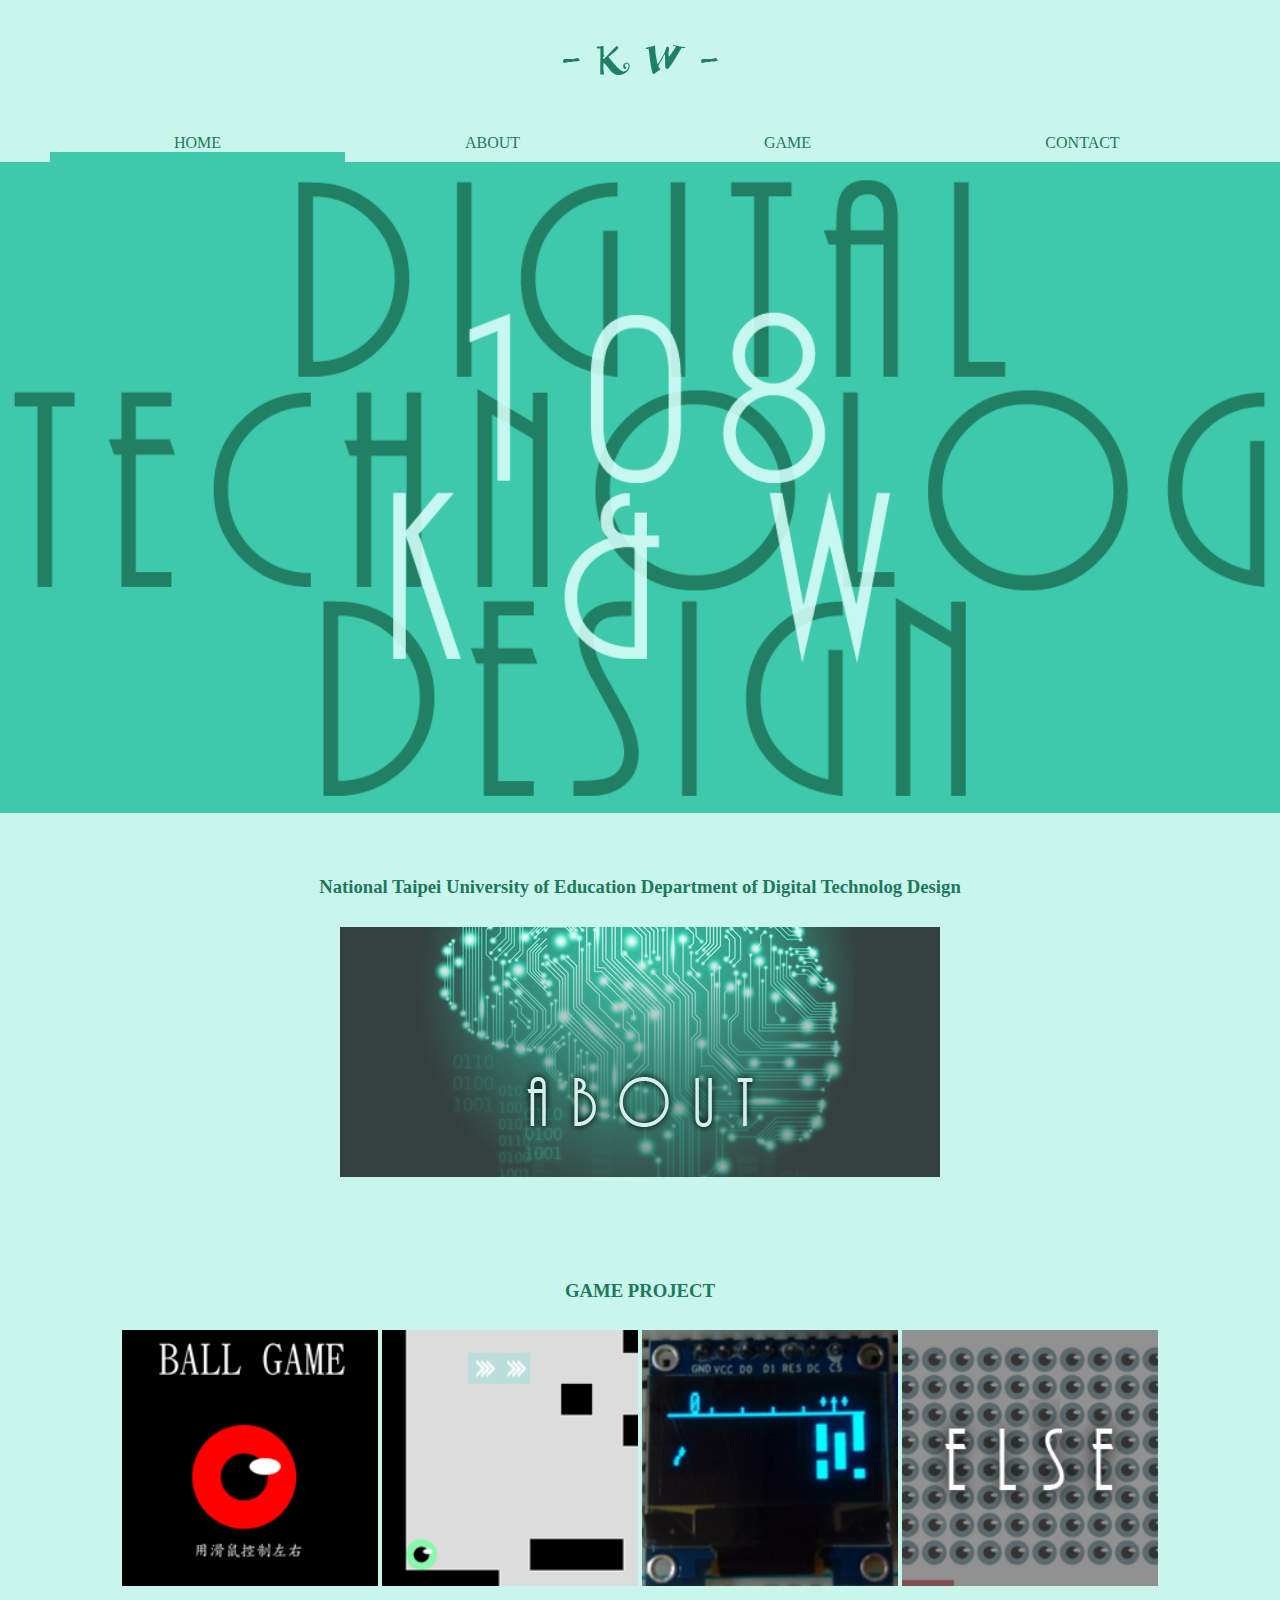
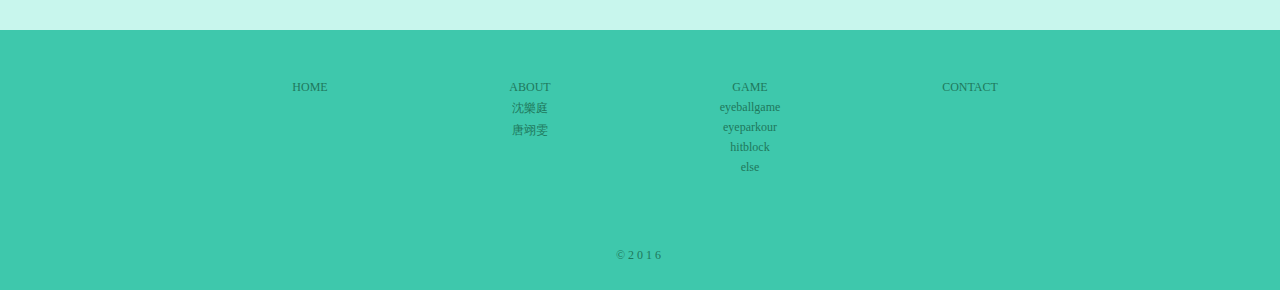
<file: index.html>
<!DOCTYPE html>
<html lang="en">
<head>
  <meta charset="UTF-8">
  <meta name="viewport" content="width=device-width, initial-scale=1.0">
  <meta http-equiv="X-UA-Compatible" content="ie=edge">
  <link rel="stylesheet" href="css/style.css">
	<script src="js/jquery.js"></script>
	<script src="js/script.js"></script>
  <title>KW作品集</title>
</head>
<body>
  <div class="index_banner"></div>
  <div>
  <div class="habrgr"><span>&#9776</span></div>

    <div class="logo"><a href="index.html"><img src="img/logo.png" alt=""></a></div>

    <nav>
      <ul class = "clear">
        <li class="col-lg-3 page">
          <a href="index.html">HOME</a>
        </li>
        <li class="col-lg-3">
          <a href="about.html">ABOUT</a>
          <ul class="clear">
            <li><a href="about_26.html">沈樂庭</a></li>
            <li><a href="about_28.html">唐翊雯</a></li>
          </ul>
        </li>
        <li class="col-lg-3">
          <a href="game.html">GAME</a>
          <ul class="clear">
            <li><a href="game_eyeballgame.html">eyeballgame</a></li>
            <li><a href="game_eyeparkour.html">eyeparkour</a></li>
            <li><a href="game_c.html">hitblock</a></li>
            <li><a href="game_else.html">else</a></li>
          </ul>
        </li>
        <li class="col-lg-3">
          <a href="contact.html">CONTACT</a>
        </li>
      </ul>
    </nav>

    <banner class="mainbanner"><img src="img/index_banner.png" alt=""></banner>

    <content>
      <div>
        <h3>National Taipei University of Education Department of Digital Technolog Design</h3>
        <div>
          <a href="about.html" class="col-lg-6"><img src="img/index_about.png" alt="" class="index_about"></a>
        </div>
      </div>

      <div>
        <h3>GAME PROJECT</h3>
        <div>
          <a href="game_eyeballgame.html" class="col-lg-3"><img src="img/index_game_1.png" alt="" class="content_other"></a>
          <a href="game_eyeparkour.html" class="col-lg-3"><img src="img/index_game_2.png" alt="" class="content_other"></a>
          <a href="game_c.html" class="col-lg-3"><img src="img/index_game_3.png" alt="" class="content_other"></a>
          <a href="game_else.html" class="col-lg-3"><img src="img/index_game_4.png" alt="" class="content_other"></a>
        </div>
      </div>
    </content>
  </div>

    <footer>
      <ul class="clear">
        <li class="col-lg-3">
          <a href="index.html">HOME</a>
        </li>
        <li class="col-lg-3">
          <a href="about.html">ABOUT</a>
          <ul class="clear">
            <li><a href="about_26.html">沈樂庭</a></li>
            <li><a href="about_28.html">唐翊雯</a></li>
          </ul>
        </li>
        <li class="col-lg-3">
          <a href="game.html">GAME</a>
          <ul class="clear">
            <li><a href="game_eyeballgame.html">eyeballgame</a></li>
            <li><a href="game_eyeparkour.html">eyeparkour</a></li>
            <li><a href="game_c.html">hitblock</a></li>
            <li><a href="game_else.html">else</a></li>
          </ul>
        </li>
        <li class="col-lg-3">
          <a href="contact.html">CONTACT</a>
        </li>
      </ul>

      <p>©2016</p>
    </footer>



</body>
</html>
</file>
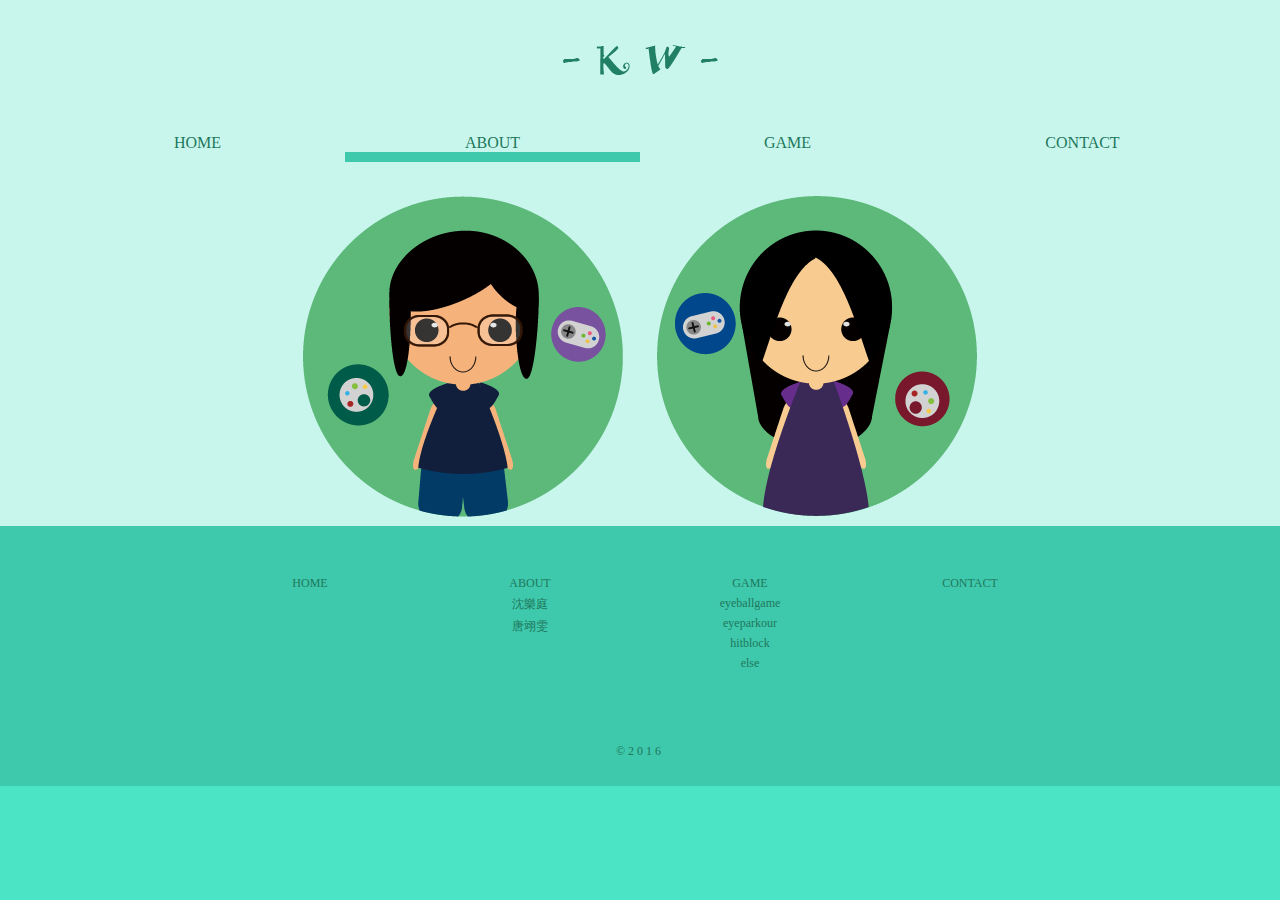
<file: about.html>
<!DOCTYPE html>
<html lang="en">
<head>
  <meta charset="UTF-8">
  <meta name="viewport" content="width=device-width, initial-scale=1.0">
  <meta http-equiv="X-UA-Compatible" content="ie=edge">
  <link rel="stylesheet" href="css/style.css">
  <script src="js/jquery.js"></script>
  <script src="js/script.js"></script>
  <title>about|KW</title>
</head>
<body>
  <div>
  <div class="habrgr"><span>&#9776</span></div>

    <div class="logo"><a href="index.html"><img src="img/logo.png" alt=""></a></div>

    <nav>
      <ul class = "clear">
        <li class="col-lg-3">
          <a href="index.html">HOME</a>
        </li>
        <li class="col-lg-3 page">
          <a href="about.html">ABOUT</a>
          <ul class="clear">
            <li><a href="about_26.html">沈樂庭</a></li>
            <li><a href="about_28.html">唐翊雯</a></li>
          </ul>
        </li>
        <li class="col-lg-3">
          <a href="game.html">GAME</a>
          <ul class="clear">
            <li><a href="game_eyeballgame.html">eyeballgame</a></li>
            <li><a href="game_eyeparkour.html">eyeparkour</a></li>
            <li><a href="game_c.html">hitblock</a></li>
            <li><a href="game_else.html">else</a></li>
          </ul>
        </li>
        <li class="col-lg-3">
          <a href="contact.html">CONTACT</a>
        </li>
      </ul>
    </nav>

  <!--<banner><img src="img" alt=""></banner>-->

  <content>
    <a href="about_26.html"><img src="img/about_26.png" alt=""></a>
    <a href="about_28.html"><img src="img/about_28.png" alt=""></a>
  </content>
</div>
  <footer>
    <ul class="clear">
      <li class="col-lg-3">
        <a href="index.html">HOME</a>
      </li>
      <li class="col-lg-3">
        <a href="about.html">ABOUT</a>
        <ul class="clear">
          <li><a href="about_26.html">沈樂庭</a></li>
          <li><a href="about_28.html">唐翊雯</a></li>
        </ul>
      </li>
      <li class="col-lg-3">
        <a href="game.html">GAME</a>
        <ul class="clear">
          <li><a href="game_eyeballgame.html">eyeballgame</a></li>
          <li><a href="game_eyeparkour.html">eyeparkour</a></li>
          <li><a href="game_c.html">hitblock</a></li>
          <li><a href="game_else.html">else</a></li>
        </ul>
      </li>
      <li class="col-lg-3">
        <a href="contact.html">CONTACT</a>
      </li>
    </ul>

    <p>©2016</p>
  </footer>

</body>
</html>
</file>
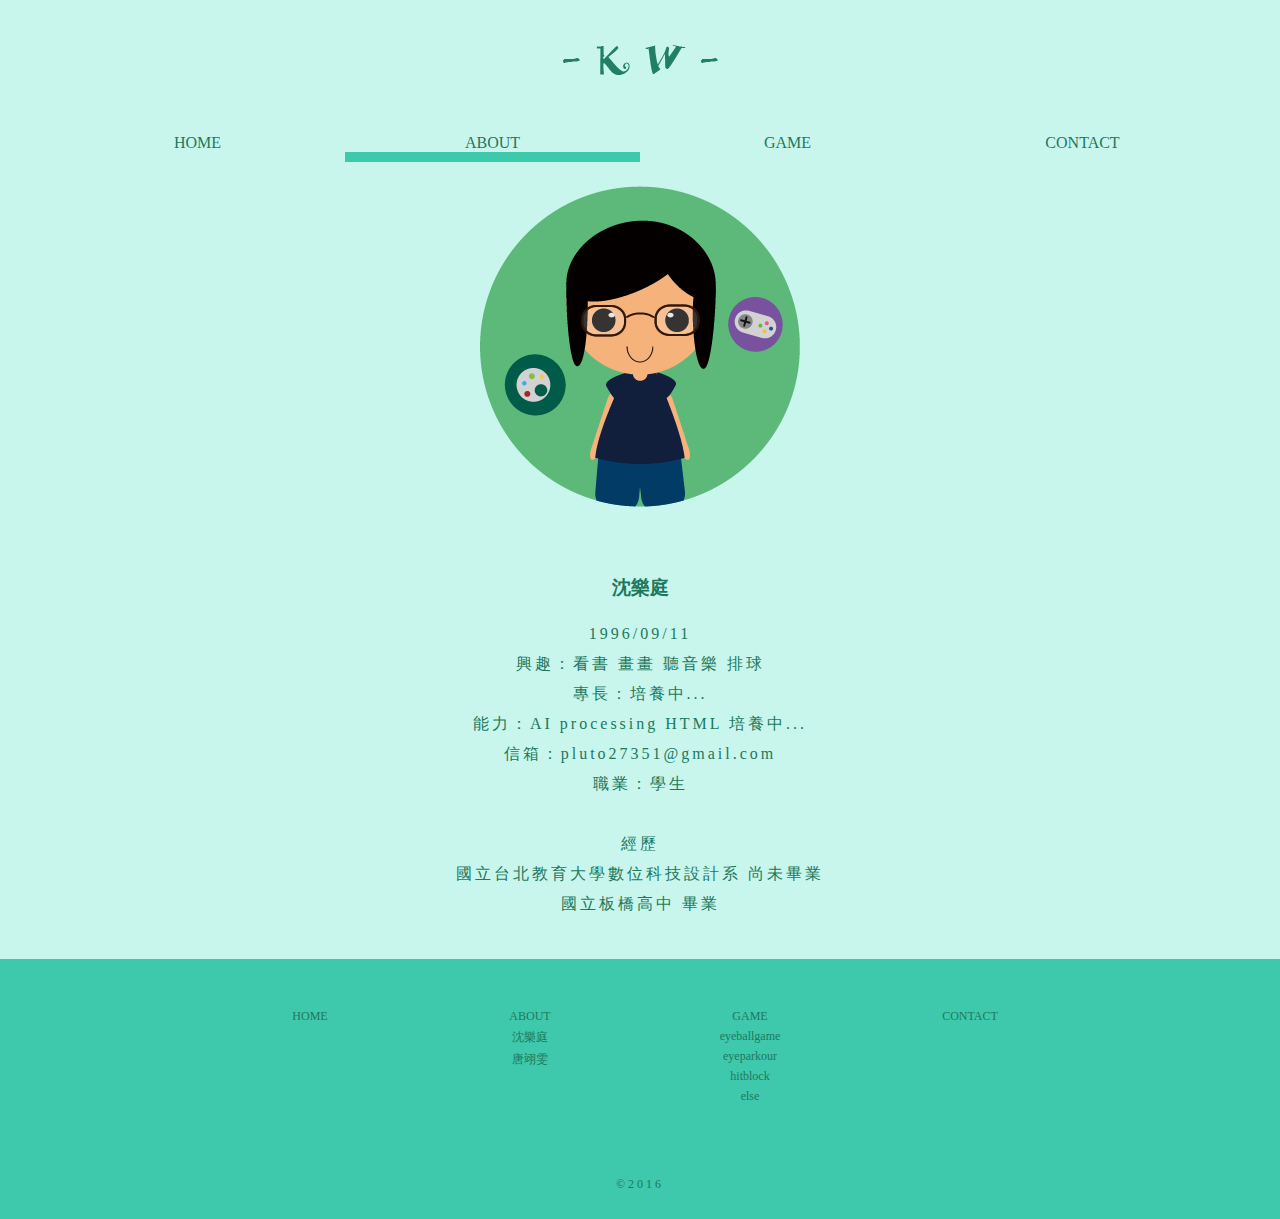
<file: about_26.html>
<!DOCTYPE html>
<html lang="en">
<head>
  <meta charset="UTF-8">
  <meta name="viewport" content="width=device-width, initial-scale=1.0">
  <meta http-equiv="X-UA-Compatible" content="ie=edge">
  <link rel="stylesheet" href="css/style.css">
  <script src="js/jquery.js"></script>
  <script src="js/script.js"></script>
  <title>about|KW</title>
</head>
<body>
  <div>

  <div class="habrgr"><span>&#9776</span></div>

    <div class="logo"><a href="index.html"><img src="img/logo.png" alt=""></a></div>

    <nav>
      <ul class = "clear">
        <li class="col-lg-3">
          <a href="index.html">HOME</a>
        </li>
        <li class="col-lg-3 page">
          <a href="about.html">ABOUT</a>
          <ul class="clear">
            <li><a href="about_26.html">沈樂庭</a></li>
            <li><a href="about_28.html">唐翊雯</a></li>
          </ul>
        </li>
        <li class="col-lg-3">
          <a href="game.html">GAME</a>
          <ul class="clear">
            <li><a href="game_eyeballgame.html">eyeballgame</a></li>
            <li><a href="game_eyeparkour.html">eyeparkour</a></li>
            <li><a href="game_c.html">hitblock</a></li>
            <li><a href="game_else.html">else</a></li>
          </ul>
        </li>
        <li class="col-lg-3">
          <a href="contact.html">CONTACT</a>
        </li>
      </ul>
    </nav>


    <banner><img src="img/about_26.png" alt=""></banner>

    <content>
      <div>
        <h3>沈樂庭</h3>
        <p>  1996/09/11<br>
  興趣：看書 畫畫 聽音樂 排球<br>
  專長：培養中...<br>
  能力：AI processing HTML 培養中...<br>
信箱：pluto27351@gmail.com<br>
職業：學生<br><br>
經歷<br>
  國立台北教育大學數位科技設計系 尚未畢業<br>
  國立板橋高中 畢業</p>
      </div>

    </content>
</div>
    <footer>
      <ul class="clear">
        <li class="col-lg-3">
          <a href="index.html">HOME</a>
        </li>
        <li class="col-lg-3">
          <a href="about.html">ABOUT</a>
          <ul class="clear">
            <li><a href="about_26.html">沈樂庭</a></li>
            <li><a href="about_28.html">唐翊雯</a></li>
          </ul>
        </li>
        <li class="col-lg-3">
          <a href="game.html">GAME</a>
          <ul class="clear">
            <li><a href="game_eyeballgame.html">eyeballgame</a></li>
            <li><a href="game_eyeparkour.html">eyeparkour</a></li>
            <li><a href="game_c.html">hitblock</a></li>
            <li><a href="game_else.html">else</a></li>
          </ul>
        </li>
        <li class="col-lg-3">
          <a href="contact.html">CONTACT</a>
        </li>
      </ul>

      <p>©2016</p>
    </footer>



</body>
</html>
</file>
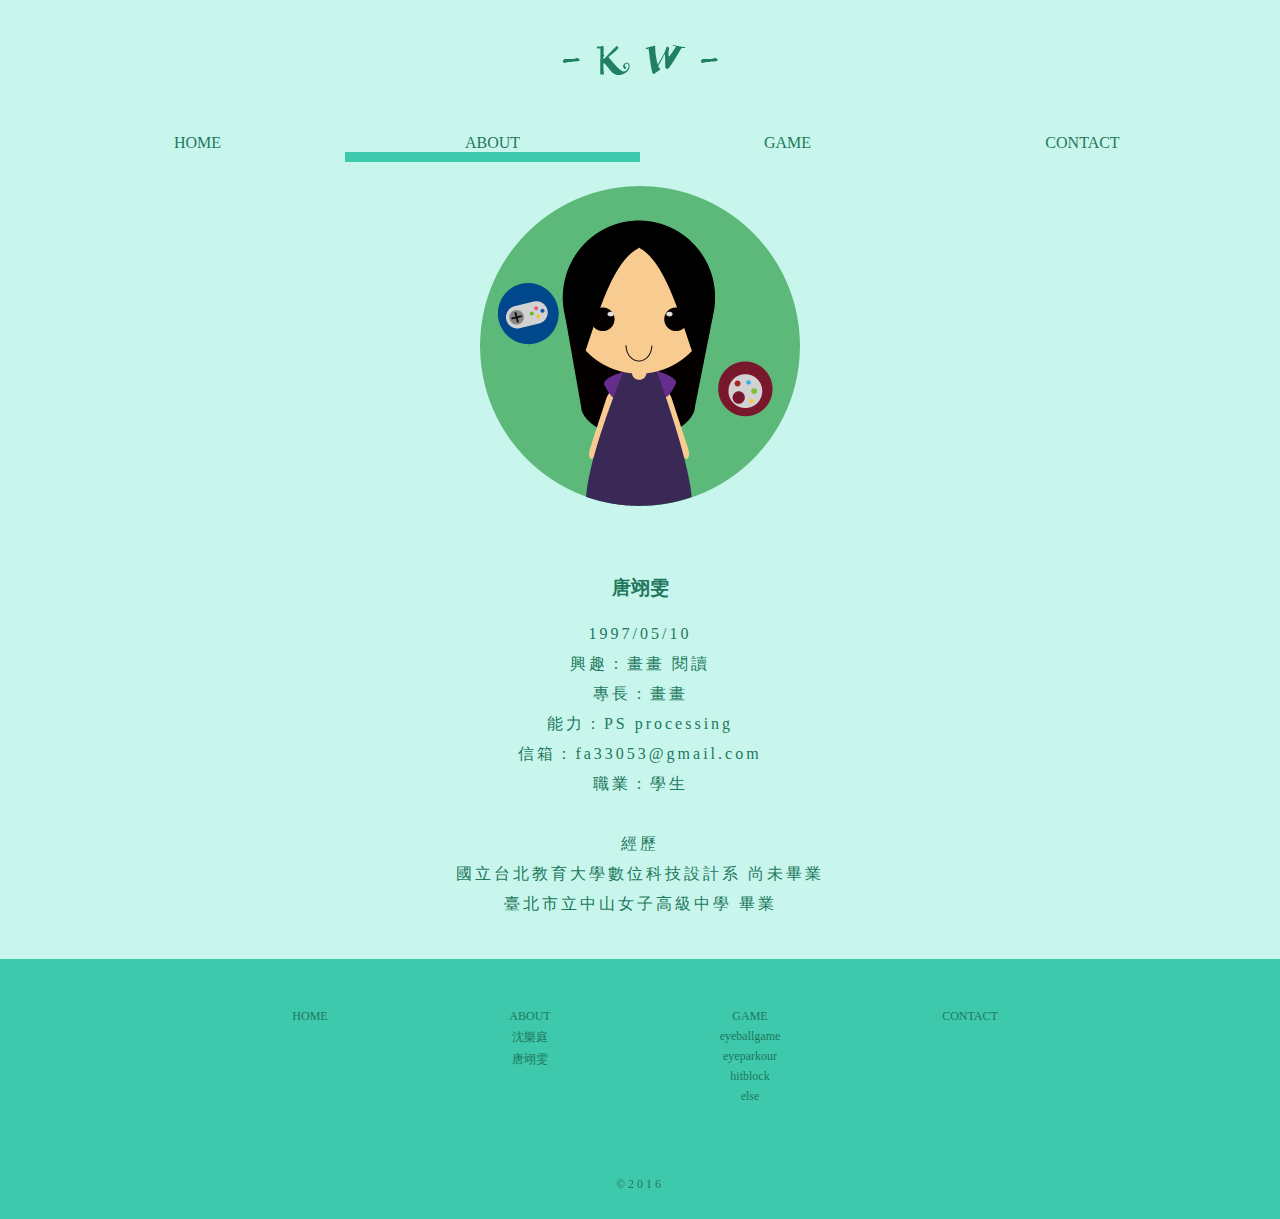
<file: about_28.html>
<!DOCTYPE html>
<html lang="en">
<head>
  <meta charset="UTF-8">
  <meta name="viewport" content="width=device-width, initial-scale=1.0">
  <meta http-equiv="X-UA-Compatible" content="ie=edge">
  <link rel="stylesheet" href="css/style.css">
  <script src="js/jquery.js"></script>
  <script src="js/script.js"></script>
  <title>about|KW</title>
</head>
<body>
  <div>

  <div class="habrgr"><span>&#9776</span></div>

    <div class="logo"><a href="index.html"><img src="img/logo.png" alt=""></a></div>

    <nav>
      <ul class = "clear">
        <li class="col-lg-3">
          <a href="index.html">HOME</a>
        </li>
        <li class="col-lg-3 page">
          <a href="about.html">ABOUT</a>
          <ul class="clear">
            <li><a href="about_26.html">沈樂庭</a></li>
            <li><a href="about_28.html">唐翊雯</a></li>
          </ul>
        </li>
        <li class="col-lg-3">
          <a href="game.html">GAME</a>
          <ul class="clear">
            <li><a href="game_eyeballgame.html">eyeballgame</a></li>
            <li><a href="game_eyeparkour.html">eyeparkour</a></li>
            <li><a href="game_c.html">hitblock</a></li>
            <li><a href="game_else.html">else</a></li>
          </ul>
        </li>
        <li class="col-lg-3">
          <a href="contact.html">CONTACT</a>
        </li>
      </ul>
    </nav>


    <banner><img src="img/about_28.png" alt=""></banner>

    <content>
      <div>
        <h3>唐翊雯</h3>
        <p>1997/05/10<br>
興趣：畫畫 閱讀<br>
專長：畫畫<br>
能力：PS processing<br>
信箱：fa33053@gmail.com<br>
職業：學生<br><br>
經歷<br>
  國立台北教育大學數位科技設計系 尚未畢業<br>
  臺北市立中山女子高級中學 畢業</p>
      </div>

    </content>
</div>
    <footer>
      <ul class="clear">
        <li class="col-lg-3">
          <a href="index.html">HOME</a>
        </li>
        <li class="col-lg-3">
          <a href="about.html">ABOUT</a>
          <ul class="clear">
            <li><a href="about_26.html">沈樂庭</a></li>
            <li><a href="about_28.html">唐翊雯</a></li>
          </ul>
        </li>
        <li class="col-lg-3">
          <a href="game.html">GAME</a>
          <ul class="clear">
            <li><a href="game_eyeballgame.html">eyeballgame</a></li>
            <li><a href="game_eyeparkour.html">eyeparkour</a></li>
            <li><a href="game_c.html">hitblock</a></li>
            <li><a href="game_else.html">else</a></li>
          </ul>
        </li>
        <li class="col-lg-3">
          <a href="contact.html">CONTACT</a>
        </li>
      </ul>

      <p>©2016</p>
    </footer>

</body>
</html>
</file>
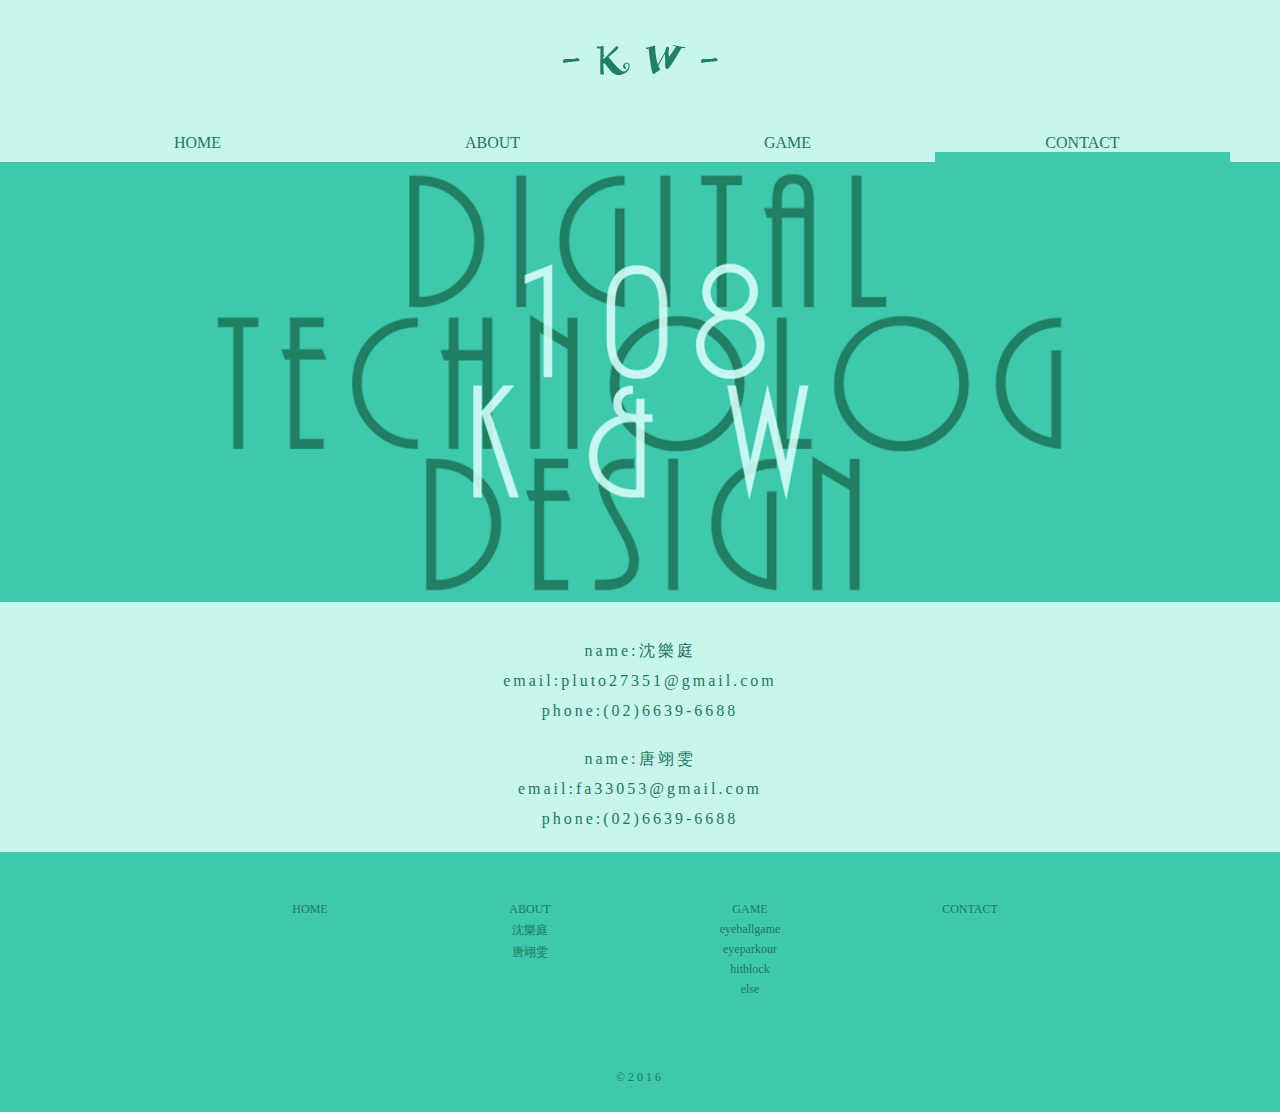
<file: contact.html>
<!DOCTYPE html>
<html lang="en">
<head>
  <meta charset="UTF-8">
  <meta name="viewport" content="width=device-width, initial-scale=1.0">
  <meta http-equiv="X-UA-Compatible" content="ie=edge">
  <link rel="stylesheet" href="css/style.css">
  <script src="js/jquery.js"></script>
  <script src="js/script.js"></script>
  <title>contact|KW</title>
</head>
<body>
  <div>

    <div class="habrgr"><span>&#9776</span></div>

    <div class="logo"><a href="index.html"><img src="img/logo.png" alt=""></a></div>

    <nav>
      <ul class = "clear">
        <li class="col-lg-3">
          <a href="index.html">HOME</a>
        </li>
        <li class="col-lg-3">
          <a href="about.html">ABOUT</a>
          <ul class="clear">
            <li><a href="about_26.html">沈樂庭</a></li>
            <li><a href="about_28.html">唐翊雯</a></li>
          </ul>
        </li>
        <li class="col-lg-3">
          <a href="game.html">GAME</a>
          <ul class="clear">
            <li><a href="game_eyeballgame.html">eyeballgame</a></li>
            <li><a href="game_eyeparkour.html">eyeparkour</a></li>
            <li><a href="game_c.html">hitblock</a></li>
            <li><a href="game_else.html">else</a></li>
          </ul>
        </li>
        <li class="col-lg-3 page">
          <a href="contact.html">CONTACT</a>
        </li>
      </ul>
    </nav>

  <banner class="mainbanner"><img src="img/banner.png" alt=""></banner>

    <content>
      <p><br>name:沈樂庭<br>email:pluto27351@gmail.com<br>phone:(02)6639-6688</p><br>
      <p>name:唐翊雯<br>email:fa33053@gmail.com<br>phone:(02)6639-6688</p><br>
    </content>
</div>
    <footer>
      <ul class="clear">
        <li class="col-lg-3">
          <a href="index.html">HOME</a>
        </li>
        <li class="col-lg-3">
          <a href="about.html">ABOUT</a>
          <ul class="clear">
            <li><a href="about_26.html">沈樂庭</a></li>
            <li><a href="about_28.html">唐翊雯</a></li>
          </ul>
        </li>
        <li class="col-lg-3">
          <a href="game.html">GAME</a>
          <ul class="clear">
            <li><a href="game_eyeballgame.html">eyeballgame</a></li>
            <li><a href="game_eyeparkour.html">eyeparkour</a></li>
            <li><a href="game_c.html">hitblock</a></li>
            <li><a href="game_else.html">else</a></li>
          </ul>
        </li>
        <li class="col-lg-3">
          <a href="contact.html">CONTACT</a>
        </li>
      </ul>

      <p>©2016</p>
    </footer>
</body>
</html>
</file>
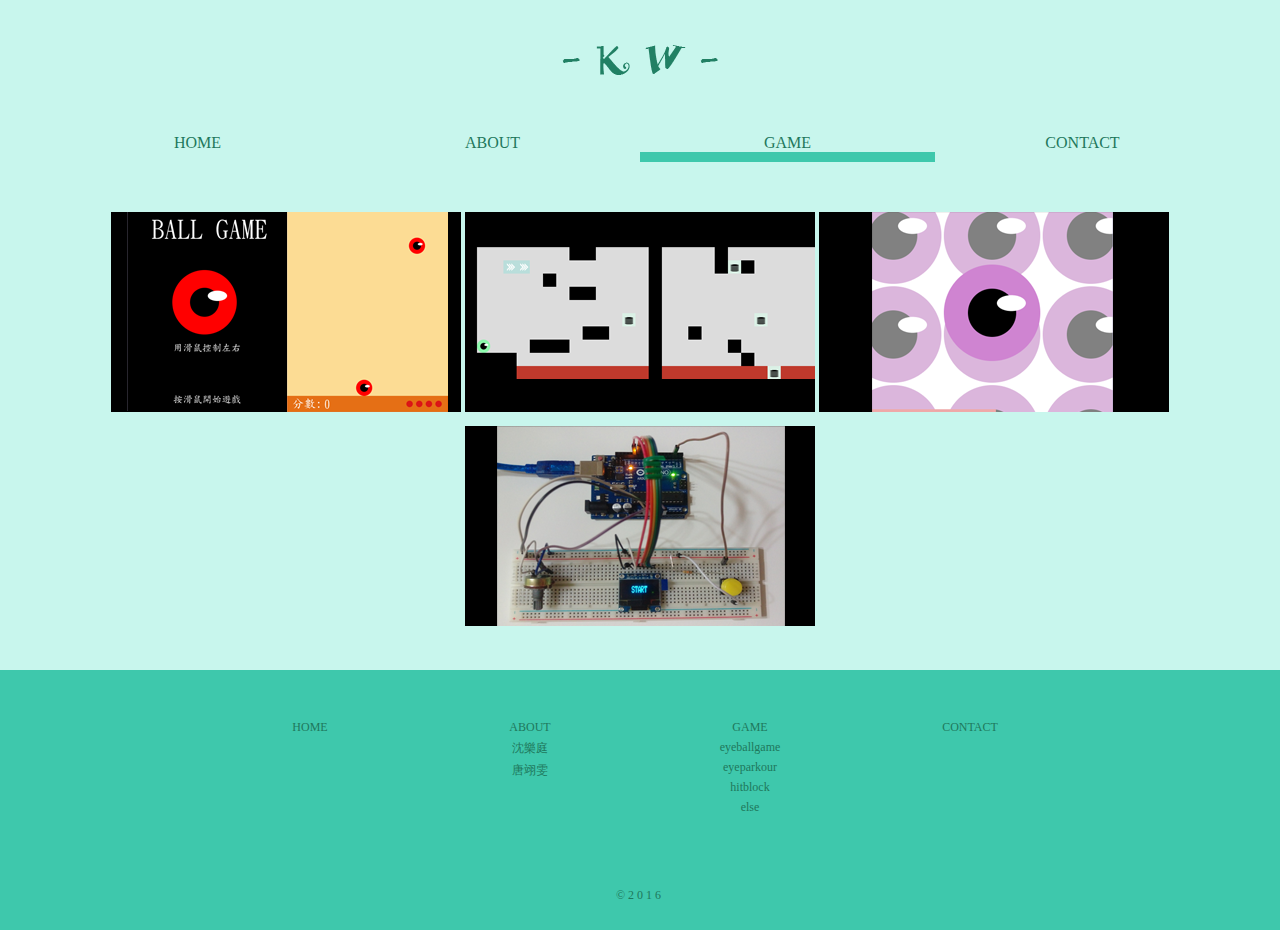
<file: game.html>
<!DOCTYPE html>
<html lang="en">
<head>
  <meta charset="UTF-8">
  <meta name="viewport" content="width=device-width, initial-scale=1.0">
  <meta http-equiv="X-UA-Compatible" content="ie=edge">
  <link rel="stylesheet" href="css/style.css">
  <script src="js/jquery.js"></script>
  <script src="js/script.js"></script>
  <title>game|KW</title>
</head>
<body>
  <div>

  <div class="habrgr"><span>&#9776</span></div>

    <div class="logo"><a href="index.html"><img src="img/logo.png" alt=""></a></div>

    <nav>
      <ul class = "clear">
        <li class="col-lg-3">
          <a href="index.html">HOME</a>
        </li>
        <li class="col-lg-3">
          <a href="about.html">ABOUT</a>
          <ul class="clear">
            <li><a href="about_26.html">沈樂庭</a></li>
            <li><a href="about_28.html">唐翊雯</a></li>
          </ul>
        </li>
        <li class="col-lg-3 page">
          <a href="game.html">GAME</a>
          <ul class="clear">
            <li><a href="game_eyeballgame.html">eyeballgame</a></li>
            <li><a href="game_eyeparkour.html">eyeparkour</a></li>
            <li><a href="game_c.html">hitball</a></li>
            <li><a href="game_else.html">else</a></li>
          </ul>
        </li>
        <li class="col-lg-3">
          <a href="contact.html">CONTACT</a>
        </li>
      </ul>
    </nav>

    <!--<banner><img src="img" alt=""></banner>-->

    <content>
      <div>
        <a href="game_eyeballgame.html"><img src="img/game_ball.png" alt=""></a>
        <a href="game_eyeparkour.html"><img src="img/game_parkour.png" alt=""></a>
        <a href="game_else.html"><img src="img/game_5s.png" alt=""></a>
        <a href="game_c.html"><img src="img/game_hitblock.png" alt=""></a>

      </div>
    </content>
</div>
  <footer>
    <ul class="clear">
      <li class="col-lg-3">
        <a href="index.html">HOME</a>
      </li>
      <li class="col-lg-3">
        <a href="about.html">ABOUT</a>
        <ul class="clear">
          <li><a href="about_26.html">沈樂庭</a></li>
          <li><a href="about_28.html">唐翊雯</a></li>
        </ul>
      </li>
      <li class="col-lg-3">
        <a href="game.html">GAME</a>
        <ul class="clear">
          <li><a href="game_eyeballgame.html">eyeballgame</a></li>
          <li><a href="game_eyeparkour.html">eyeparkour</a></li>
          <li><a href="game_c.html">hitblock</a></li>
          <li><a href="game_else.html">else</a></li>
        </ul>
      </li>
      <li class="col-lg-3">
        <a href="contact.html">CONTACT</a>
      </li>
    </ul>

    <p>©2016</p>
  </footer>

</body>
</html>
</file>
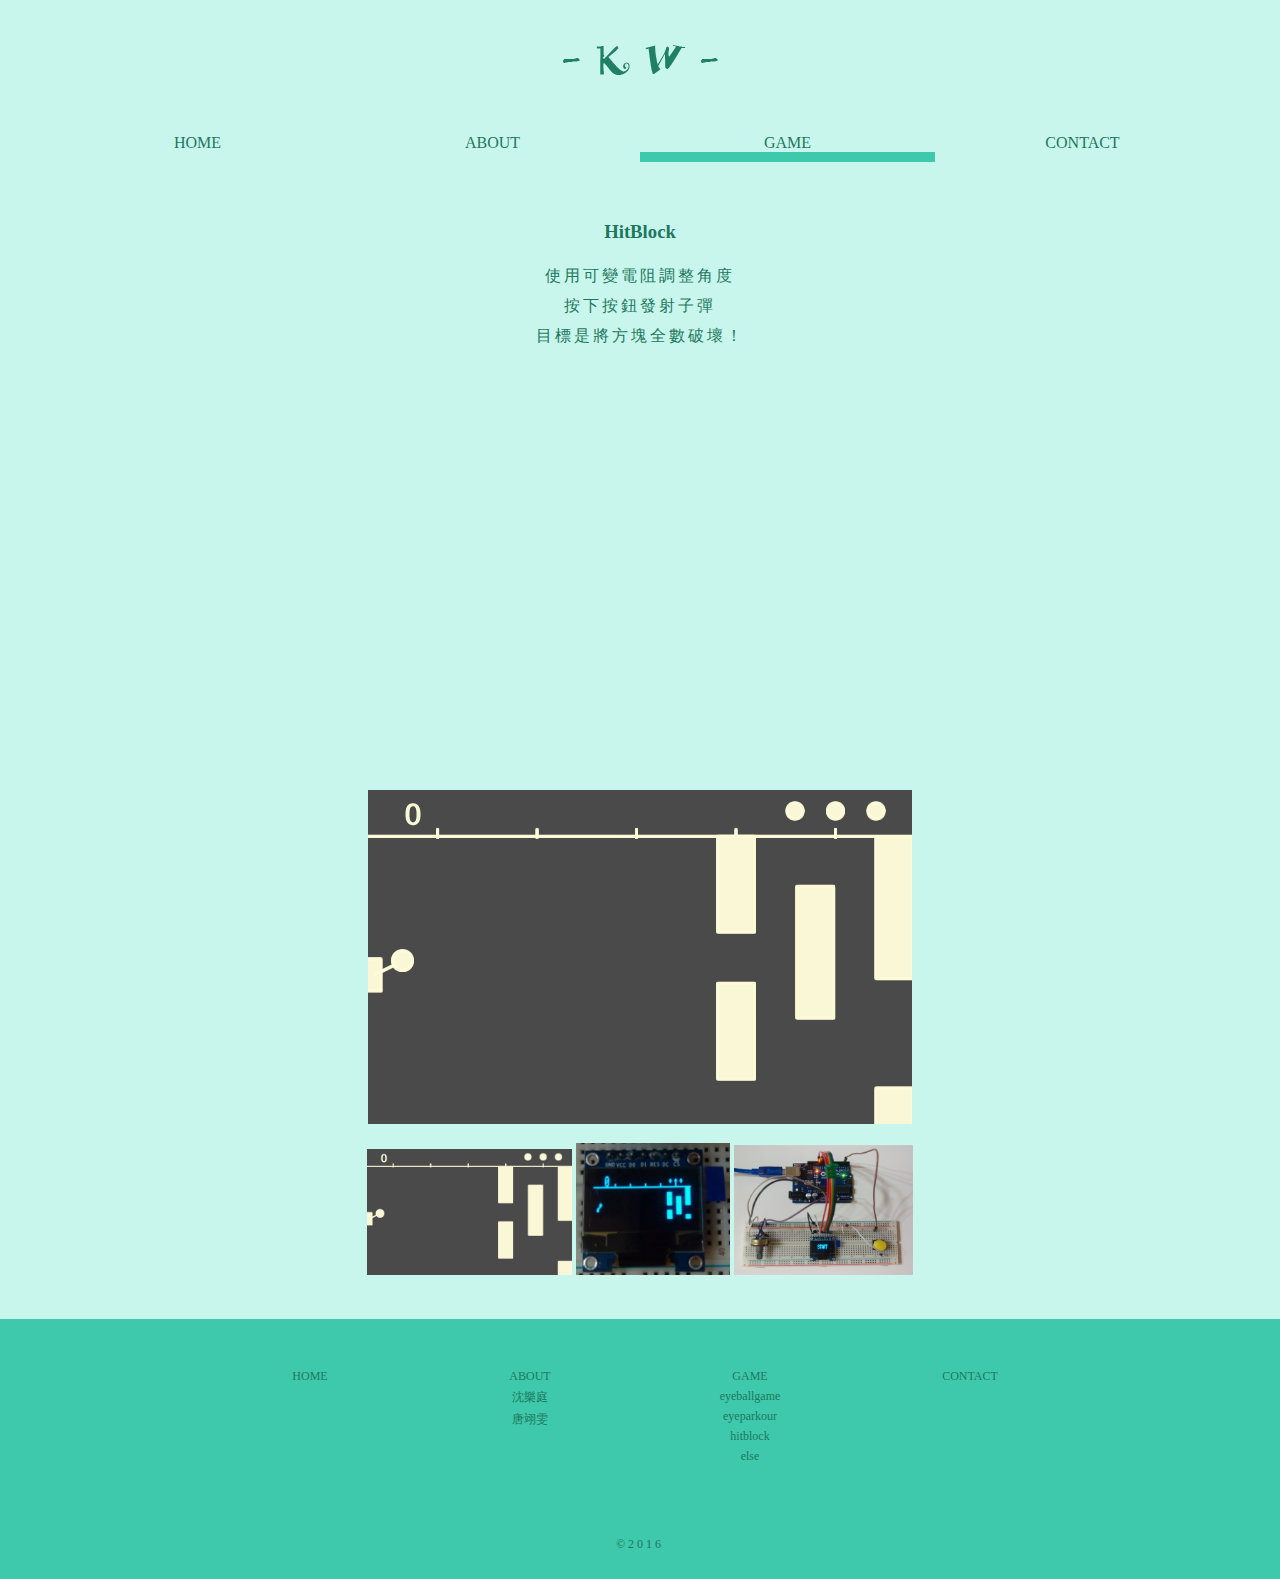
<file: game_c.html>
<!DOCTYPE html>
<html lang="en">
<head>
  <meta charset="UTF-8">
  <meta name="viewport" content="width=device-width, initial-scale=1.0">
  <meta http-equiv="X-UA-Compatible" content="ie=edge">
  <link rel="stylesheet" href="css/style.css">
  <script src="js/jquery.js"></script>
  <script src="js/script.js"></script>
  <title>game|KW</title>
</head>
<body>
  <div>

  <div class="habrgr"><span>&#9776</span></div>

    <div class="logo"><a href="index.html"><img src="img/logo.png" alt=""></a></div>

    <nav>
      <ul class = "clear">
        <li class="col-lg-3">
          <a href="index.html">HOME</a>
        </li>
        <li class="col-lg-3">
          <a href="about.html">ABOUT</a>
          <ul class="clear">
            <li><a href="about_26.html">沈樂庭</a></li>
            <li><a href="about_28.html">唐翊雯</a></li>
          </ul>
        </li>
        <li class="col-lg-3 page">
          <a href="game.html">GAME</a>
          <ul class="clear">
            <li><a href="game_eyeballgame.html">eyeballgame</a></li>
            <li><a href="game_eyeparkour.html">eyeparkour</a></li>
            <li><a href="game_c.html">hitblock</a></li>
            <li><a href="game_else.html">else</a></li>
          </ul>
        </li>
        <li class="col-lg-3">
          <a href="contact.html">CONTACT</a>
        </li>
      </ul>
    </nav>

    <!--<banner><img src="img" alt=""></banner>-->

    <content>
      <div>
        <h3>HitBlock</h3>
        <p>使用可變電阻調整角度<br>按下按鈕發射子彈<br>目標是將方塊全數破壞！</p>
      </div>

      <div>
        <iframe src="https://www.youtube.com/embed/EBbWNi2AR-k" frameborder="0" allowfullscreen></iframe>
      </div>

      <div class="show">
        <img src="img/hitblock_1.png" class="show_box col-sm-1">
        <div class="show_buttom buttomL btm-L-1 btm_T_1"></div>
        <div class="show_buttom buttomR btm-R-1 btm_T_1"></div>
      </div>

      <div class="show_img">
        <img src="img/hitblock_1.png" alt="" style="width:16%" class="first point">
        <img src="img/hitblock_2.png" alt="" style="width:12%">
        <img src="img/hitblock_3.png" alt="" style="width:14%" class="last">
      </div>
    </content>
</div>
    <footer>
      <ul class="clear">
        <li class="col-lg-3">
          <a href="index.html">HOME</a>
        </li>
        <li class="col-lg-3">
          <a href="about.html">ABOUT</a>
          <ul class="clear">
            <li><a href="about_26.html">沈樂庭</a></li>
            <li><a href="about_28.html">唐翊雯</a></li>
          </ul>
        </li>
        <li class="col-lg-3">
          <a href="game.html">GAME</a>
          <ul class="clear">
            <li><a href="game_eyeballgame.html">eyeballgame</a></li>
            <li><a href="game_eyeparkour.html">eyeparkour</a></li>
            <li><a href="game_c.html">hitblock</a></li>
            <li><a href="game_else.html">else</a></li>
          </ul>
        </li>
        <li class="col-lg-3">
          <a href="contact.html">CONTACT</a>
        </li>
      </ul>

      <p>©2016</p>
    </footer>
</body>
</html>
</file>
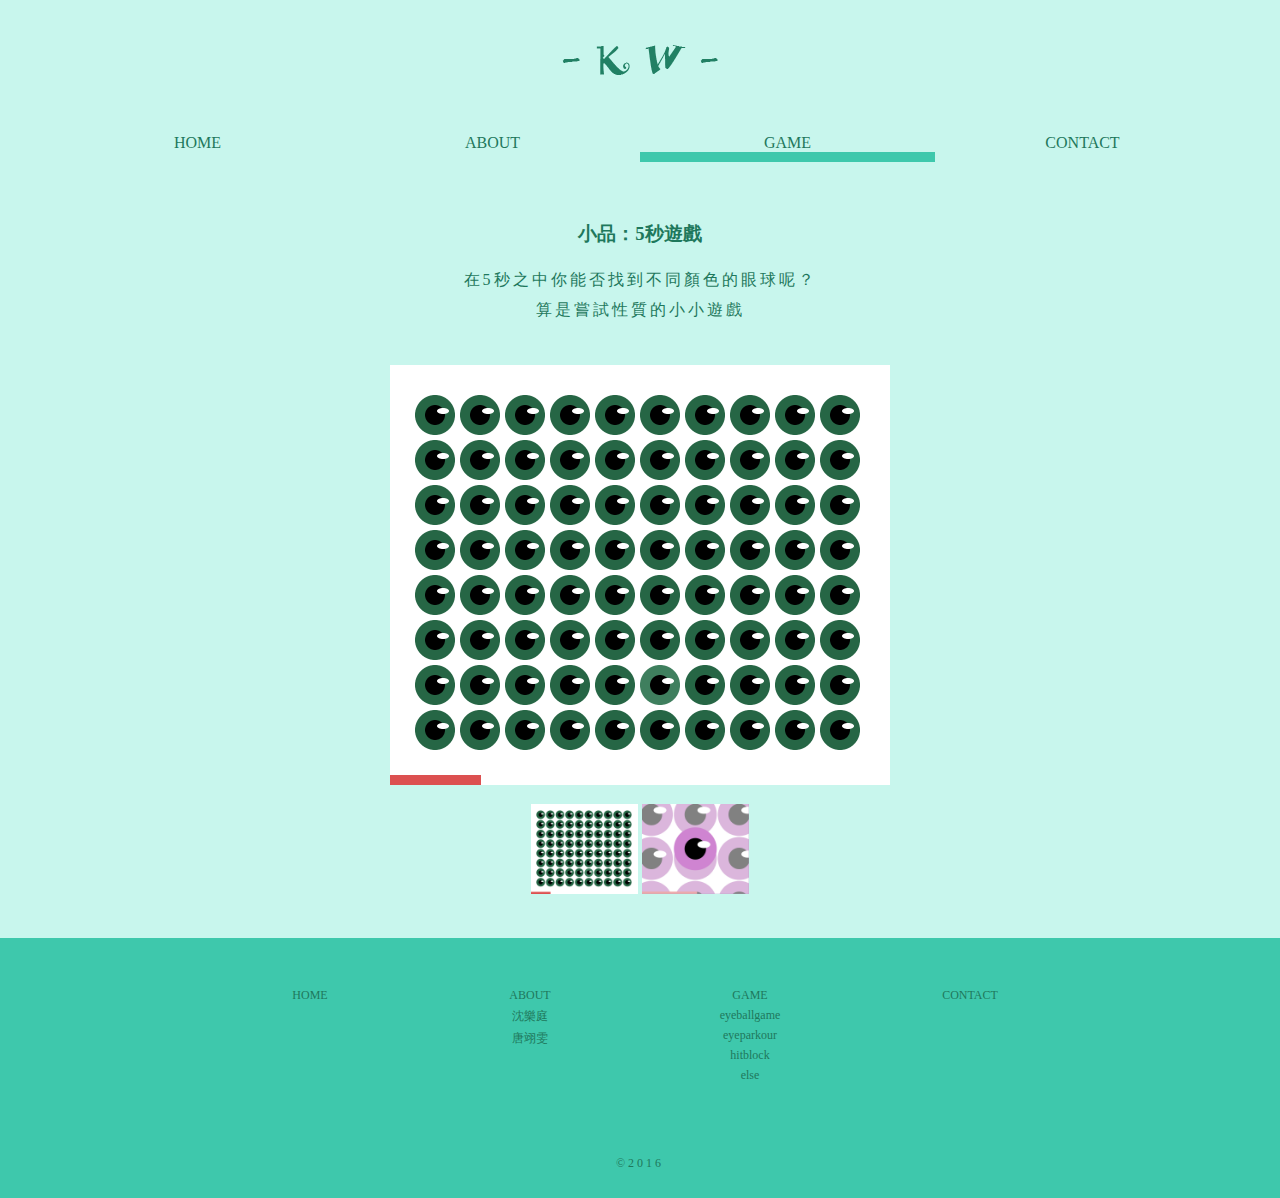
<file: game_else.html>
<!DOCTYPE html>
<html lang="en">
<head>
  <meta charset="UTF-8">
  <meta name="viewport" content="width=device-width, initial-scale=1.0">
  <meta http-equiv="X-UA-Compatible" content="ie=edge">
  <link rel="stylesheet" href="css/style.css">
  <script src="js/jquery.js"></script>
  <script src="js/script.js"></script>
  <title>game|KW</title>
</head>
<body>
  <div>

    <div class="habrgr"><span>&#9776</span></div>

    <div class="logo"><a href="index.html"><img src="img/logo.png" alt=""></a></div>

    <nav>
      <ul class = "clear">
        <li class="col-lg-3">
          <a href="index.html">HOME</a>
        </li>
        <li class="col-lg-3">
          <a href="about.html">ABOUT</a>
          <ul class="clear">
            <li><a href="about_26.html">沈樂庭</a></li>
            <li><a href="about_28.html">唐翊雯</a></li>
          </ul>
        </li>
        <li class="col-lg-3 page">
          <a href="game.html">GAME</a>
          <ul class="clear">
            <li><a href="game_eyeballgame.html">eyeballgame</a></li>
            <li><a href="game_eyeparkour.html">eyeparkour</a></li>
            <li><a href="game_c.html">hitblock</a></li>
            <li><a href="game_else.html">else</a></li>
          </ul>
        </li>
        <li class="col-lg-3">
          <a href="contact.html">CONTACT</a>
        </li>
      </ul>
    </nav>

    <!--<banner><img src="img" alt=""></banner>-->

    <content>
      <div>
        <h3>小品：5秒遊戲</h3>
        <p>在5秒之中你能否找到不同顏色的眼球呢？<br>算是嘗試性質的小小遊戲</p>
      </div>

      <div class="show">
        <img src="img/5s_1.png" class="show_box col-sm-1">
        <div class="show_buttom buttomL btm-L-1 btm_T_1"></div>
        <div class="show_buttom buttomR btm-R-1 btm_T_1"></div>
      </div>

      <div class="show_img">
        <img src="img/5s_1.png" alt="" class="col-lg-1 first point">
        <img src="img/5s_2.png" alt="" class="col-lg-1 last">
      </div>
    </content>
</div>
    <footer>
      <ul class="clear">
        <li class="col-lg-3">
          <a href="index.html">HOME</a>
        </li>
        <li class="col-lg-3">
          <a href="about.html">ABOUT</a>
          <ul class="clear">
            <li><a href="about_26.html">沈樂庭</a></li>
            <li><a href="about_28.html">唐翊雯</a></li>
          </ul>
        </li>
        <li class="col-lg-3">
          <a href="game.html">GAME</a>
          <ul class="clear">
            <li><a href="game_eyeballgame.html">eyeballgame</a></li>
            <li><a href="game_eyeparkour.html">eyeparkour</a></li>
            <li><a href="game_c.html">hitblock</a></li>
            <li><a href="game_else.html">else</a></li>
          </ul>
        </li>
        <li class="col-lg-3">
          <a href="contact.html">CONTACT</a>
        </li>
      </ul>

      <p>©2016</p>
    </footer>
</body>
</html>
</file>
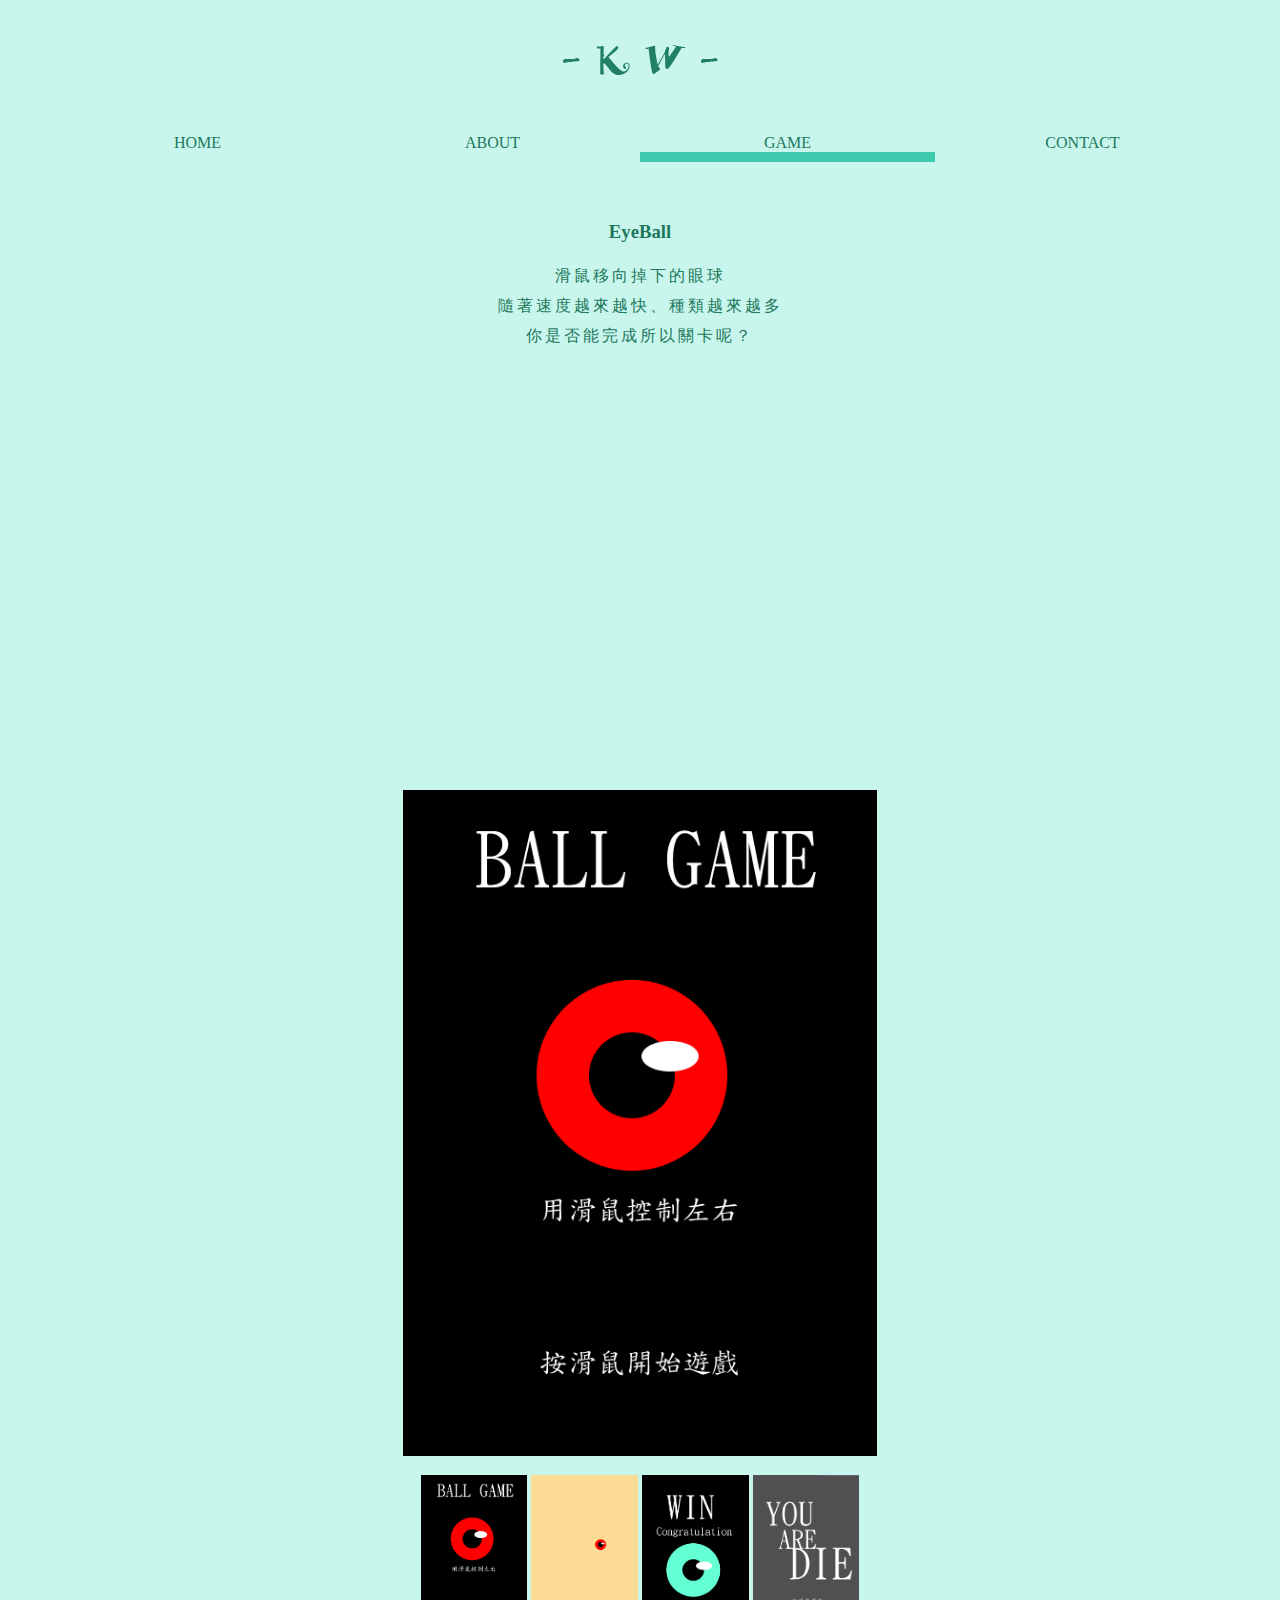
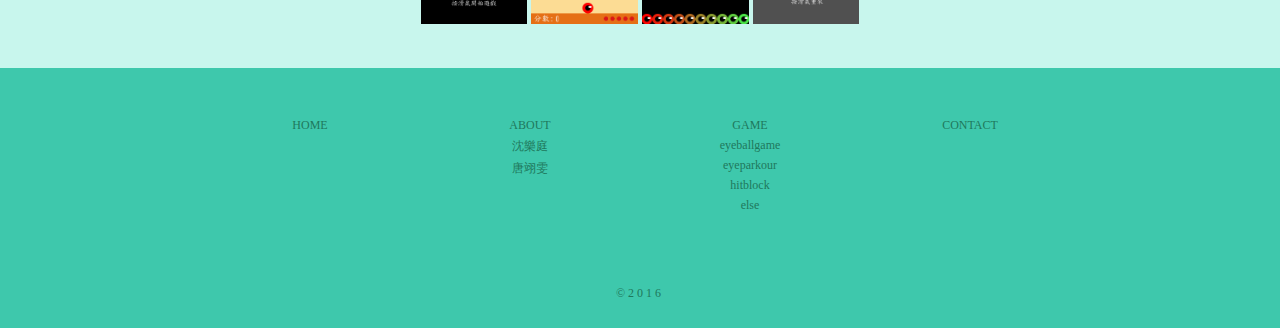
<file: game_eyeballgame.html>
<!DOCTYPE html>
<html lang="en">
<head>
  <meta charset="UTF-8">
  <meta name="viewport" content="width=device-width, initial-scale=1.0">
  <meta http-equiv="X-UA-Compatible" content="ie=edge">
  <link rel="stylesheet" href="css/style.css">
  <script src="js/jquery.js"></script>
  <script src="js/script.js"></script>
  <title>game|KW</title>
</head>
<body>
  <div>

  <div class="habrgr"><span>&#9776</span></div>

    <div class="logo"><a href="index.html"><img src="img/logo.png" alt=""></a></div>

    <nav>
      <ul class = "clear">
        <li class="col-lg-3">
          <a href="index.html">HOME</a>
        </li>
        <li class="col-lg-3">
          <a href="about.html">ABOUT</a>
          <ul class="clear">
            <li><a href="about_26.html">沈樂庭</a></li>
            <li><a href="about_28.html">唐翊雯</a></li>
          </ul>
        </li>
        <li class="col-lg-3 page">
          <a href="game.html">GAME</a>
          <ul class="clear">
            <li><a href="game_eyeballgame.html">eyeballgame</a></li>
            <li><a href="game_eyeparkour.html">eyeparkour</a></li>
            <li><a href="game_c.html">hitblock</a></li>
            <li><a href="game_else.html">else</a></li>
          </ul>
        </li>
        <li class="col-lg-3">
          <a href="contact.html">CONTACT</a>
        </li>
      </ul>
    </nav>

    <content>
      <div>
        <h3>EyeBall</h3>
        <p>滑鼠移向掉下的眼球<br>隨著速度越來越快、種類越來越多<br>你是否能完成所以關卡呢？</p>
      </div>

      <div>
        <iframe src="https://www.youtube.com/embed/6wr4CjawoZA" frameborder="0" allowfullscreen></iframe>
      </div>

      <div class="show">
        <img src="img/ball_1.png" class="show_box col-lg-4-2 col-sm-1">
        <div class="show_buttom buttomL btm-L-1 btm_T_1"></div>      <!--將圖片改掉-->
        <div class="show_buttom buttomR btm-R-1 btm_T_1"></div>
      </div>

      <div class="show_img">
        <img src="img/ball_1.png" alt="" class="col-lg-1 point first">
        <img src="img/ball_2.png" alt="" class="col-lg-1">
        <img src="img/ball_3.png" alt="" class="col-lg-1">
        <img src="img/ball_4.png" alt="" class="col-lg-1 last">
      </div>
    </content>
</div>
    <footer>
      <ul class="clear">
        <li class="col-lg-3">
          <a href="index.html">HOME</a>
        </li>
        <li class="col-lg-3">
          <a href="about.html">ABOUT</a>
          <ul class="clear">
            <li><a href="about_26.html">沈樂庭</a></li>
            <li><a href="about_28.html">唐翊雯</a></li>
          </ul>
        </li>
        <li class="col-lg-3">
          <a href="game.html">GAME</a>
          <ul class="clear">
            <li><a href="game_eyeballgame.html">eyeballgame</a></li>
            <li><a href="game_eyeparkour.html">eyeparkour</a></li>
            <li><a href="game_c.html">hitblock</a></li>
            <li><a href="game_else.html">else</a></li>
          </ul>
        </li>
        <li class="col-lg-3">
          <a href="contact.html">CONTACT</a>
        </li>
      </ul>

      <p>©2016</p>
    </footer>
</body>
</html>
</file>
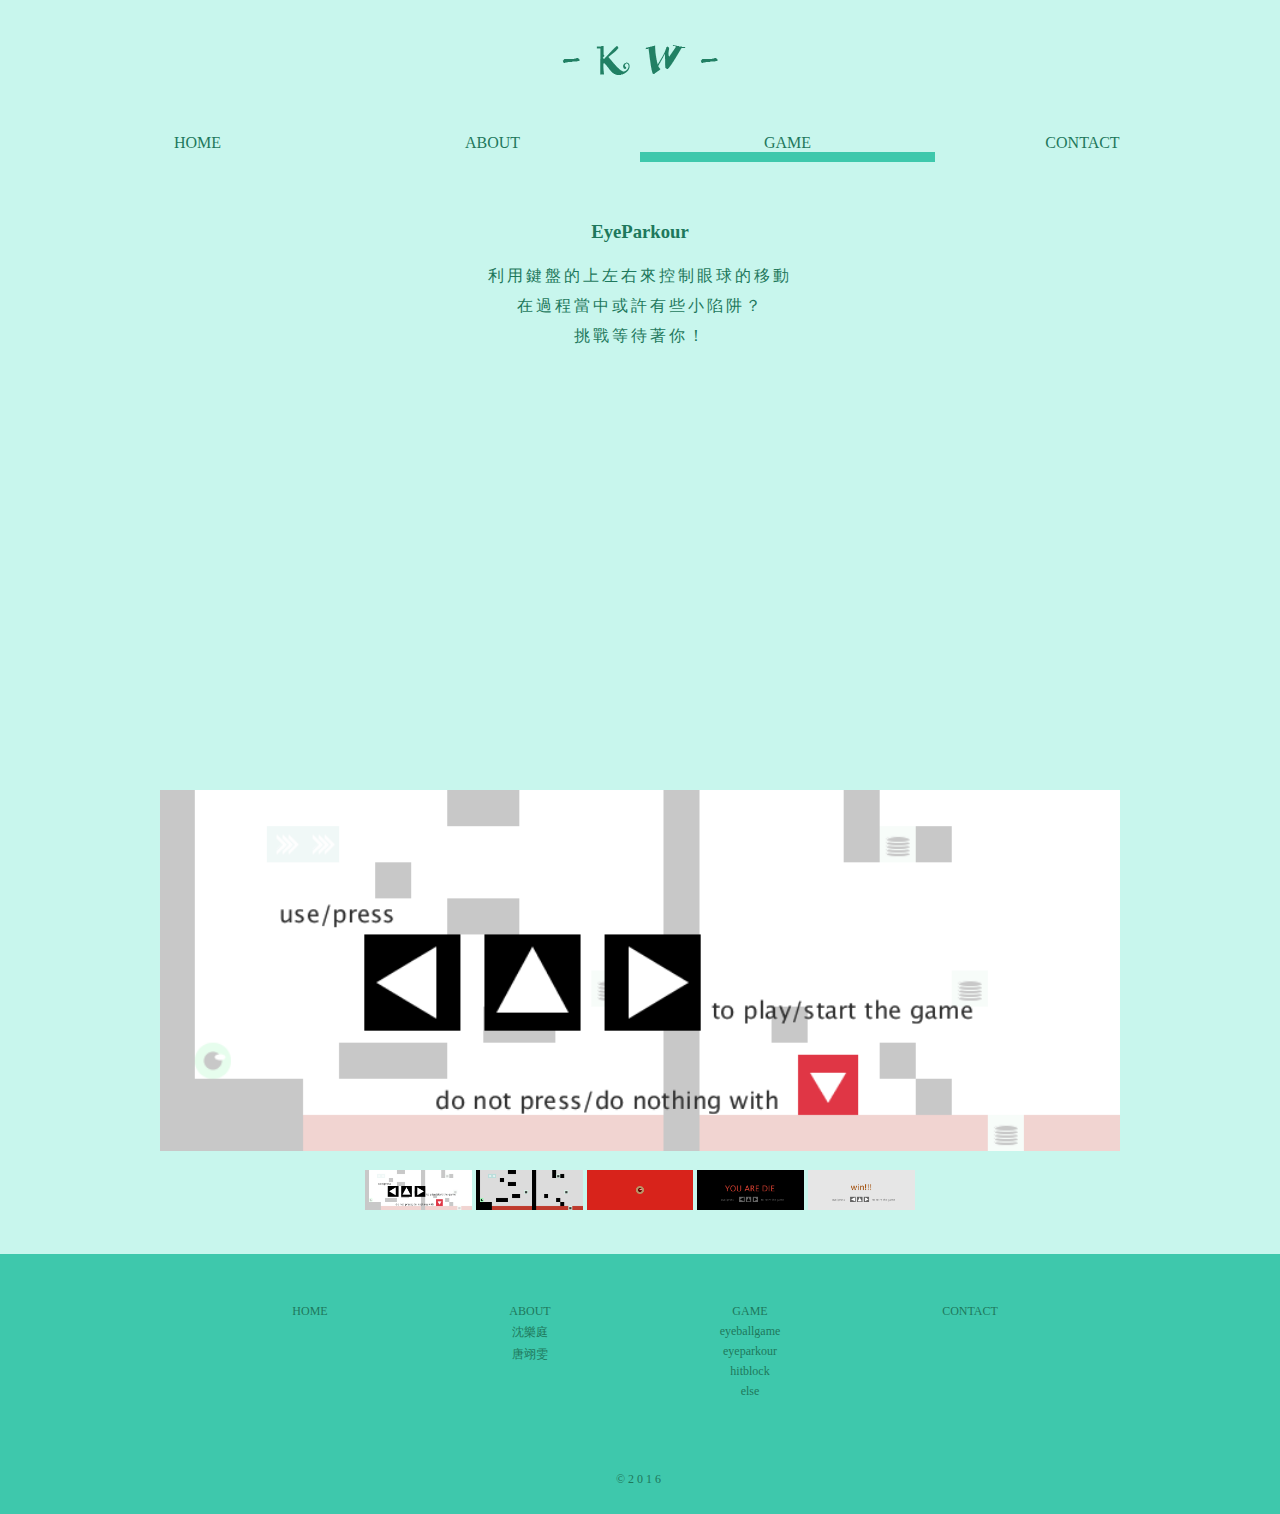
<file: game_eyeparkour.html>
<!DOCTYPE html>
<html lang="en">
<head>
  <meta charset="UTF-8">
  <meta name="viewport" content="width=device-width, initial-scale=1.0">
  <meta http-equiv="X-UA-Compatible" content="ie=edge">
  <link rel="stylesheet" href="css/style.css">
  <script src="js/jquery.js"></script>
  <script src="js/script.js"></script>
  <title>game|KW</title>
</head>
<body>
  <div>

  <div class="habrgr"><span>&#9776</span></div>

    <div class="logo"><a href="index.html"><img src="img/logo.png" alt=""></a></div>

    <nav>
      <ul class = "clear">
        <li class="col-lg-3">
          <a href="index.html">HOME</a>
        </li>
        <li class="col-lg-3">
          <a href="about.html">ABOUT</a>
          <ul class="clear">
            <li><a href="about_26.html">沈樂庭</a></li>
            <li><a href="about_28.html">唐翊雯</a></li>
          </ul>
        </li>
        <li class="col-lg-3 page">
          <a href="game.html">GAME</a>
          <ul class="clear">
            <li><a href="game_eyeballgame.html">eyeballgame</a></li>
            <li><a href="game_eyeparkour.html">eyeparkour</a></li>
            <li><a href="game_c.html">hitblock</a></li>
            <li><a href="game_else.html">else</a></li>
          </ul>
        </li>
        <li class="col-lg-3">
          <a href="contact.html">CONTACT</a>
        </li>
      </ul>
    </nav>

    <content>
      <div>
        <h3>EyeParkour</h3>
        <p>利用鍵盤的上左右來控制眼球的移動<br>在過程當中或許有些小陷阱？<br>挑戰等待著你！</p>
      </div>

      <div>
        <iframe src="https://www.youtube.com/embed/oCCVGsysvdY" frameborder="0" allowfullscreen></iframe>
      </div>

      <div class="show">
        <img src="img/parkour_1.png" class="show_box col-lg-9 col-sm-2 ">
        <div class="show_buttom buttomL btm-L-2 btm_T_2"></div>
        <div class="show_buttom buttomR btm-R-2 btm_T_2"></div>
      </div>

      <div class="show_img">
        <img src="img/parkour_1.png" alt="" class="col-lg-1 point first">
        <img src="img/parkour_2.png" alt="" class="col-lg-1">
        <img src="img/parkour_3.png" alt="" class="col-lg-1">
        <img src="img/parkour_4.png" alt="" class="col-lg-1">
        <img src="img/parkour_5.png" alt="" class="col-lg-1 last">
      </div>
    </content>
</div>
    <footer>
      <ul class="clear">
        <li class="col-lg-3">
          <a href="index.html">HOME</a>
        </li>
        <li class="col-lg-3">
          <a href="about.html">ABOUT</a>
          <ul class="clear">
            <li><a href="about_26.html">沈樂庭</a></li>
            <li><a href="about_28.html">唐翊雯</a></li>
          </ul>
        </li>
        <li class="col-lg-3">
          <a href="game.html">GAME</a>
          <ul class="clear">
            <li><a href="game_eyeballgame.html">eyeballgame</a></li>
            <li><a href="game_eyeparkour.html">eyeparkour</a></li>
            <li><a href="game_c.html">hitblock</a></li>
            <li><a href="game_else.html">else</a></li>
          </ul>
        </li>
        <li class="col-lg-3">
          <a href="contact.html">CONTACT</a>
        </li>
      </ul>

      <p>©2016</p>
    </footer>
</body>
</html>
</file>
<file: css/style.css>
html{
  background-color: #4be4c5;
  font-family: Arial Black;
  color: #1e785c;
  text-align: center;
}

p{
  margin-top: 0px;
  margin-bottom: 0px;
  line-height: 30px;
  letter-spacing: 3px;　
}

body{
  margin-left: auto;
  margin-right: auto;
  margin-top: 0px;
  margin-bottom: 0px;
}

iframe{
  width:560px;
  height:315px;
}


@media screen and (max-width: 465px){   /* M */
  iframe{
    width:100%;
  }
}

a{
  text-decoration: none;
  color: #1e785c;
}

body > div{
  width: 1120px;
  margin-left: auto;
  margin-right: auto;
  padding-left: 50px;
  padding-right: 50px;
  box-sizing: border-box;
  background-color: #c8f6ed;
}

@media screen and (max-width: 1280px){   /* M */
  body >div{
    width:100%;
    padding :0px;
  }
}


span{  /*hambuger*/
  display: none;
}

@media screen and (max-width:768px){   /*S hamber*/
  .habrgr{
    position: fixed;
    display: block;
    width: 100%;
    height:37px;
    top:0px;
    background-color:rgba(46, 184, 156, 0.95);
    z-index: 9999;
  }
  span{
    position: fixed;
    display: block;
    width :20px;
    height:25px;
    border:#2eb89c solid 2px;
    border-radius: 3px;
    top: 5px;
    right: 10px;
    color:rgba(46, 184, 156, 0.9);
    background-color:rgba(200, 246, 237, 0.8);
    box-shadow: 0px 0.8px 1.4px 0px rgba(0,0,0,0.32);
  }

  span:hover{
    background-color: rgba(155, 239, 223, 0.8);
    cursor: pointer;
  }

}

content {
  margin-top: 125px;
}

content img{
  margin-top: 10px;
}

content img:hover{
  box-shadow: 2px 3px 6px 0px rgba(0,0,0,0.32);
}

content a{
  position: relative;
}

content > div{
  padding-top: 40px;
  padding-bottom: 40px;
}

.show{
  position: relative;
  padding: 0px;
}

.show_box{
  padding:0px;
  margin:auto;
}

.show_img{
  padding-top:5px;
}
.show_img img:hover{
  opacity: 0.5;
}
.show_buttom{
  padding: 0px;
  display:none;
}
.mask{
  background-color: rgba(200,200,200,0.4);
  position: absolute;
  bottom:5px;
  left:0px;
  width:100%;
  z-index: 5555;
}


@media screen and (max-width:768px){  /* S */

  .show_img img{
    display:none;
  }

  .show_buttom{
    display: block;
    position: absolute;
    padding: 0px;
    margin: 0px;
    height: 0px;
    width: 0px;
    z-index: 5555;
  }

  .buttomR{
    border-color: transparent transparent transparent #2d9172;  /*#1e785c*/
    border-style :solid;
    border-width: 20px 0px 20px 25px;

  }

  .buttomL{
    border-color: transparent #2d9172 transparent transparent;
    border-style :solid;
    border-width: 20px 25px 20px 0px;
  }


  .buttomR:hover{
    border-color: transparent transparent transparent #75f9df;

  }
  .buttomL:hover{
    border-color: transparent #75f9df transparent transparent;

  }

}

.logo{
  padding-top: 30px;
  margin-bottom: 0px;
  margin-left: auto;
  margin-right: auto;
}

.index_banner{
  margin-top: 168px;
  width: 100%;
  height: 570px;
  background-color: #2eb89c;
  position: absolute;
  z-index: -1;
}

.mainbanner{
  margin-left: -50px;
}

banner{
  padding:0px;
}

@media screen and (max-width:1280px){   /*M bannerd*/
  .index_banner{
    margin-top: 0px;
    width: 0%;
    height: 0px;
    background-color: #2eb89c;
    position: absolute;
    z-index: -1;
  }

  .mainbanner img{
      width:100%;

      margin-left: auto;
      margin-right: auto;
    }
  .mainbanner{
    margin:0px;
  }

  .content_other{
    width:20%;
  }


}

@media screen and (max-width:768px){  /* S */
  .index_about{
    width:90%;
  }

  .content_other{
    width:34%;
  }


}

nav{
  width: 100%;
}

nav ul{
  margin: 0px;
  padding: 40px 50px 0px 50px;
  z-index: 9999;
}

nav > ul > li{
  position: relative;
}

.page{
    border-bottom: #3ec8ac solid 10px;
}

ul li{
  list-style: none;
  float: left;
}

li a{
  display: block;
  text-align: center;
}

nav li ul{
  display: none;
  position: absolute;      /*新增以下*/
  width: 100%;
  padding: 10px 0px 5px 0px;
  opacity: 0.95;
  background-color: #90e5d4;
  z-index: 9999;
  box-shadow: 2px 3px 6px 0px rgba(0,0,0,0.32);
}

li li{
  float: none;
}

@media screen and (min-width:768px){   /* M */
  nav li li:hover{
    text-align: center;
    background-color: #3ec8ac;
    box-shadow: 0px 3px 6px 0px rgba(0,0,0,0.32);
  }

  nav .slideD>a,
  nav a:hover{
    background-color: #3ec8ac;
    box-shadow: 2px 2px 6px 0px rgba(0,0,0,0.32);
  }

}

@media screen and (max-width:768px){   /*S habrgr*/
  nav > ul{
    display: none;
    position: fixed;
    top:37px;
    margin: 0px;
    padding:3px 0px 5px 0px;
    width:100%;
    background-color:rgba(166, 237, 223, 0.9);
  }

  .page{
    border-bottom: #3ec8ac solid 0px;
  }

  nav li ul{
      width: 0%;
    }

  ul li{
    float: none;
  }

  nav li li{
    display:none;
  }

  nav .slideD>a,
  nav a:hover{
    background-color: rgba(121, 229, 208,0.8);
    box-shadow: 0px 0.7px 1.2px 0px rgba(0,0,0,0.32);
  }
}

footer{
    font-size: 12px;
    padding-top: 50px;
    background-color: #3ec8ac;
    width: auto;
    padding-left: 200px;
    padding-right: 200px;
    box-sizing: border-box;
}

footer ul{
  margin: 0px;
  padding: 0px;
}

footer a {
  padding-bottom: 5px;
}

footer p{
  margin-top: 60px;
  margin-bottom: 0px;
  padding-bottom: 20px;
}

footer a:hover{
  color: #c8f6ed;
}

@media screen and (max-width:768px){  /* S */
  footer{
      font-size: 12px;
      padding-top: 5px;
      background-color:#3ec8ac;
      width: 100%;
      padding-left: 0px;
      padding-right: 0px;
  }
  footer ul{
    display:none;
  }
  footer p{
    margin-top: 0px;
    margin-bottom: 0px;
    padding-bottom: 5px;
    box-sizing: border-box;
  }
}


@media screen and (min-width: 768px) {  /* l M */
  .row {
    margin-right: -40px;
  }

  .col {
    padding-right: 40px;
  }
	.col-lg-11 {width: 91.662%}
	.col-lg-10 {width: 83.332%;}
	.col-lg-9 {width: 75%;}
	.col-lg-8 {width: 66.662%;}
	.col-lg-7 {width: 58.331%}
	.col-lg-6 {width: 50%;}
	.col-lg-5 {width: 41.662%}
  .col-lg-4-2{width: 37%;}
	.col-lg-4 {width: 33.332%;}
	.col-lg-3 {width: 25%;}
	.col-lg-2 {width: 16.662%;}
	.col-lg-1 {width: 8.332%;}
}

@media screen and (max-width: 768px) {  /* l M */

  height: auto;

	.col-sm-3 {width: 25%;}
	.col-sm-2 {width: 95%;}
	.col-sm-1 {width: 70%;}

  .btm-L-1{ left:15%;}
  .btm-L-2{ left:2.5%;}

  .btm-R-1{ right: 15%;}
  .btm-R-2{ right: 2.5%;}

  .btm_T_1{top:45%;}    /*1107 新增*/
  .btm_T_2{top:37%;}

}


.clear:after{
  content: " ";
  display: block;
  clear: both;
}
</file>
